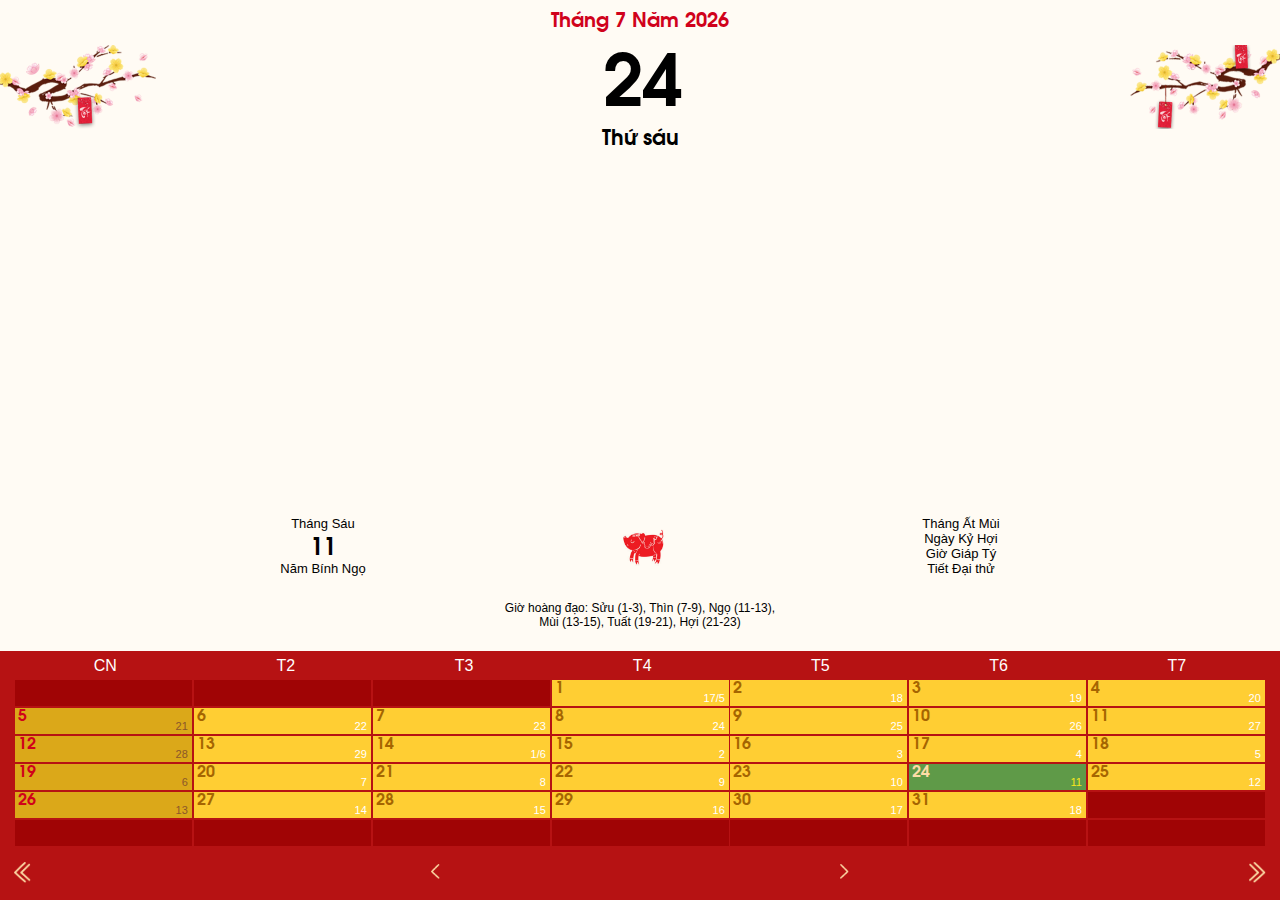
<file: index.html>
<html>
<head>
<title>Lịch Âm</title>
<meta charset="UTF-8">
<meta name="theme-color" content="#d0021b"/>
<meta name="viewport" content="width=device-width, initial-scale=1, maximum-scale=1, minimum-scale=1">
<style>

@font-face {
    font-family: "zalo-font";
    src: local('Avant Garde'), url('./avantg.ttf') format('truetype');
    font-weight: normal;
    font-style: normal;
}

@font-face {
    font-family: "zalo-font";
    src: local('Avant Garde'), url('./avantgd.ttf') format('truetype');
    font-weight: bold;
    font-style: normal;
}
  
.stt {
    contain:strict;
}
.flx {
    display: flex;
}
.flx-cell {
    flex: 1 1 auto;
}

.flx-center {
    justify-content: center; 
    align-items: center;
}
.flx-col {
    flex-direction: column;
}
.flx-sp {
    justify-content: space-between;
}
.month{
    padding: 14px;
    padding-top: 2px;
    padding-bottom: 1px;
    background-color: #b61213;
}

.head {
    color: white;
    font-size: 16px;
}

.date.dow { 
    height: 23px;
    margin-bottom: 2px;
}
.month-date {
    position: relative;
}
.lunar {
    bottom: 2px; right: 4px;
}
.solar {
    top: 1px; left: 3px;
    font-size: 16px;
    font-weight: bold;
}
.lunar {
    font-size: 11px;
    color: white;
}
.abs {
    position: absolute;
}
.month-date.empty {
    background-color: #a00405;
}
.month-date.normal {
    background-color: #ffce33;
}
.month-date.normal.cn {
    background-color:#dba819;
}
.normal > .solar {
    color: #a56501;
}
.normal.cn > .solar {
    color: #d0021b;
}

.normal.cn > .lunar {
    color: #8b572a;
}

.month-date.holiday {
    background-color: #fddca7;
}
.holiday > .solar{
    color : #d0021b;
}
.holiday > .lunar{
    color : #d0021b;
}
.month-date.today {
    background-color: #5f9a48;
}
.today > .solar {
    color: #fddca7;
}
.today > .lunar {
    color: #f8e71c;
}
.date {
    height: 26px;
    margin: 1px;
}

.btn {
    cursor: pointer;
}
.hoatet {
    background-repeat: no-repeat;
    background-image: url("./hoatet.png");
    background-size: contain;
    background-position: left;
    width: 156px;
    height: 84px;
    flex: 1 1 auto;
}
.hoatet2 {
    background-repeat: no-repeat;
    background-image: url("./hoatet_2.png");
    background-size: contain;
    background-position: right;
    width: 150px; height: 91px;
    flex: 1 1 auto;
}
.prev-year {
    background-repeat: no-repeat;
    background-image: url("./btn_first.png");
    background-size: contain;
    width: 17px; height: 22px;
}
.prev-month {
    background-repeat: no-repeat;
    background-image: url("./btn_back.png");
    background-size: contain;
    width: 9.3px; 
    height: 17.6px;
}
.next-year {
    background-repeat: no-repeat;
    background-image: url("./btn_last.png");
    background-size: contain;
    width: 17px; height: 22px;
}
.next-month {
    background-repeat: no-repeat;
    background-image: url("./btn_next.png");
    background-size: contain;
    width: 9.3px; 
    height: 17.6px;
}
.nav {
    margin-top: 15px;
    margin-bottom: 15px;
    justify-content: space-between;
    align-items: center;
}
.heading {
    height: 45px;
    color: #d0021b;
    font-size:20px;
    font-weight: bold;
    justify-content: center;
}
.heading-text {
    margin-top:12px;
}
.heading2{
    height: 84px;
    font-size: 72px;
    font-weight: bold;
    align-items: center;
}
.heading2-text {
    flex: 0 0 auto;
    width: 81px;
    text-align: center;
}
.heading3{
    font-size: 21px;
    font-weight: bold;
    justify-content: center;    
}
.middle-wrapper{
    width: 100%;
    align-items: stretch;
}
.middle {
    font-size: 13px;
    flex: 1 1 auto;
    display: flex;
    align-items: flex-end;
    padding-bottom: 16px;
    padding-right: 25px;
    padding-left:25px;
    justify-content: space-between;    
}
.middle-right, .middle-left {
    text-align: center;
    display: flex;
    flex-direction: column;
    justify-content: space-between;
}
/* .middle-line {
    padding-bottom: 2px;
} */
.middle-date {
    font-size: 24px;
    font-weight: bold;
    margin-top: 5px;
}
.middle-icon {
    width: 46px; height: 46px;
    background-size: contain;
    background-repeat: no-repeat;
    flex: 0 0 auto;
    
}
.goodhours {
    padding-bottom: 22px;
    padding-top: 9px;
    font-size: 12px;
    text-align: center;
}
.main {
    height: 100vh;   
    overflow: hidden; 
}

body {
    margin: 0px;
    font-family: zalo-font, Avant Garde,Avantgarde,Century Gothic,CenturyGothic,AppleGothic,sans-serif; 
    background-color: #fffbf4;
}

/* samsung S8 */

/* iphone X */
@media only screen 
and (min-device-width : 360px) 
and (min-device-height : 740px)
and (max-device-width : 375px) 
and (max-device-height : 812px) 
and (-webkit-device-pixel-ratio : 3), 
only screen 
and (min-device-width : 360px) 
and (min-device-height : 740px)
and (max-device-width : 375px) 
and (max-device-height : 812px) 
and (device-pixel-ratio : 4), 
only screen 
and (min-device-width : 360px) 
and (min-device-height : 740px)
and (max-device-width : 375px) 
and (max-device-height : 812px) 
and (device-pixel-ratio : 2), 
only screen 
and (device-width : 375px) 
and (device-height : 812px) 
and (-webkit-device-pixel-ratio : 3) { 
    .date {
        height: 38px;
    }
    .date.dow{
        height: 30px;
    }
    .lunar {
        font-size: 12px;
    }
    .middle {
        font-size: 16px;
        padding-bottom: 20px;
    }
    .goodhours {
        font-size: 15px;
        
    }
    
}
/* iphone 8 */
@media only screen and (device-width : 375px) and (device-height : 667px) and (-webkit-device-pixel-ratio : 2) { 
    .date {
        height: 30px;     
    }
    .middle {
        font-size: 15px;
        padding-bottom: 22px;
    }
    /* .middle-line {
        padding-bottom: 0.5px;    
    } */
    .lunar {
        font-size: 11px;
    }

    .goodhours {
        font-size: 14px;
    }
    
}

/* iphone 8 plus */
@media only screen and (device-width : 414px) and (device-height : 736px) and (-webkit-device-pixel-ratio : 3) { 
    .date {
        height: 30px;
    }
    .date.dow{
        height: 28px;
    }
    .middle {
        font-size: 16px;
        padding-bottom: 22px;
    }
    .goodhours {        
        font-size: 15px;
    }

    .lunar {
        font-size: 11px;
    }
    
}

/* ----------- Galaxy S4, S5 and Note 3 ----------- */


/* Portrait and Landscape */
@media screen and (device-width: 360px) and (device-height: 640px) and (-webkit-device-pixel-ratio: 3), 
    screen and (device-width: 360px) and (device-height: 640px) and (device-pixel-ratio: 3)  {
    .date {
        height: 30px;     
    }
    .middle {
        font-size:14px;
        padding-right: 20px; 
        padding-left: 20px;
    }
    .nav {
        margin-top: 15px;
        margin-bottom: 15px;
    }
    .goodhours {
        font-size: 13px;
    }
}

@media  screen and (device-width: 360px) and (device-height: 640px) and (-webkit-device-pixel-ratio: 4), 
 screen and (device-width: 360px) and (device-height: 640px) and (device-pixel-ratio: 4) {
    .date {
        height: 30px;
    }
    .date.dow{
        height: 22px;
    }
    .lunar {
        font-size: 11px;
    }
    .middle {
        font-size: 15px;
        padding-bottom: 15px;
    }
    /* .middle-line {
        padding-bottom: 0.5px;    
    } */
    .goodhours {
        font-size: 14px;        
    }
    
}


/* iPhone 4/4S */
@media 
only screen and (min-device-width: 320px) 
and (max-device-width: 480px) 
and (-webkit-device-pixel-ratio: 2) 
and (device-aspect-ratio: 2/3)
{

    .heading-text {
        margin-top: 2px;
    }
    .heading {
        height: 30px;
    }
    .heading2{
        height: 70px;
    }
    .heading3 {
        font-size: 18px;
    }
    .head {
        font-size: 14px;
    }
    .date {
        height: 25px;
    }
    .date.dow {
        height: 20px;
    }
    .lunar {
        font-size: 10px;
    }
    .nav {
        margin-bottom: 10px;
        margin-top: 10px;
    }
    .middle {
        font-size: 12px;
        padding-bottom: 10px;
    }
    /* .middle-line {
        padding-bottom: 3px;
    } */
    .goodhours {
        font-size: 11px;
    }
}

/* Nexus 6p */
@media screen
and (min-width: 412px)
and (max-width: 435px)
and (min-height: 732px)
and (max-height: 773px){
    .middle {
        font-size: 16px;
        padding-bottom: 22px;
    }
    .date {
        height: 36px;
    }
    .date.dow {
        height: 30px;
    }
    .goodhours {
        font-size: 15px;
    }
    
}

/* ipad */
@media only screen 
and (min-device-width : 768px) 
and (max-device-width : 1024px)  { 

    .date {
        height: 55px;
        margin: 3px;
    }
    .solar {
        font-size: 24px;
    }
    .lunar {
        font-size: 20px;
    }
    .nav {
        margin-bottom: 25px;
        margin-top: 25px;
    }
    .middle {
        font-size: 25px;
        padding-bottom: 25px;
    }
    .middle-date {
        font-size: 35px;
    }
    .middle-icon {
        width: 70px; height: 70px;
    }
    .goodhours {
        font-size: 24px;
        padding-top: 18px;
    }
    .heading3 {
        font-size: 30px;
    }
    .heading2 {
        font-size: 100px;
        height: 110px;
    }
    .heading2-text {
        width: 160px;
    }
    .heading {
        font-size: 33px; height: 71px;
    }
    .head {
        font-size: 23px;

    }
    .date.dow {
        height: 40px;
    }
}

@media only screen and (max-device-height: 568px) {
    .date {
        height: 23px;        
    }
    .nav {
        margin-top: 6px;
        margin-bottom: 6px;
    }
    .heading-text {
        margin-top: 5px;
    }
    .heading {
        height: 30px;
        font-size: 18px;
    }
    .heading2{
        height: 70px;
    }
    .heading3 {
        font-size: 18px;
    }
    .head {
        font-size: 14px;
    }
}
</style>
</head>
<body>
 <div class="main flx flx-col flx-sp"><div class="top"><div class="heading  stt flx"><div class="heading-text" id="solarMonth"></div></div><div class="heading2 stt flx flx-sp"><div class="hoatet"> </div><div class="heading2-text" id="solarDate"></div><div class="hoatet2"> </div></div><div class="heading3 flx"><div class="heading3-text" id="dayOfWeek"></div></div></div><div class="middle "><div class="middle-wrapper flx"><div class="middle-left flx-cell"><div class="middle-lmonth" id="lunarMonth"></div><div class="middle-date" id="lunarDate"></div><div class="middle-year" id="lunarYear"></div></div><div class="flx flx-center"><div class="middle-icon" id="yearIcon"> </div></div><div class="middle-right flx-cell"><div class="middle-month  middle-line" id="lunarMonth2"></div><div class="middle-day middle-line" id="lunarDay"></div><div class="middle-hour middle-line" id="lunarHour"></div><div class="middle-season middle-line" id="lunarSeason"></div></div></div></div><div class="goodhours"><div class="goodhours-text" id="goodHours"></div></div><div class="month " id="month"><div class="flx line head"><div class="flx flx-cell  date dow flx-center">CN</div><div class="flx flx-cell  date dow flx-center">T2</div><div class="flx flx-cell  date dow flx-center">T3</div><div class="flx flx-cell  date dow flx-center">T4</div><div class="flx flx-cell  date dow flx-center">T5</div><div class="flx flx-cell  date dow flx-center">T6</div><div class="flx flx-cell  date dow flx-center">T7</div></div><div class="month-body " id="monthBody"><div data-row=0 class="flx month-line "><div data-row=0 data-col=0 class="flx-cell date month-date stt " onclick="return selectCell(event,0,0)"><div class="abs solar"></div><div class="abs lunar"></div></div><div data-row=0 data-col=1 class="flx-cell date month-date stt " onclick="return selectCell(event,0,1)"><div class="abs solar"></div><div class="abs lunar"></div></div><div data-row=0 data-col=2 class="flx-cell date month-date stt " onclick="return selectCell(event,0,2)"><div class="abs solar"></div><div class="abs lunar"></div></div><div data-row=0 data-col=3 class="flx-cell date month-date stt " onclick="return selectCell(event,0,3)"><div class="abs solar"></div><div class="abs lunar"></div></div><div data-row=0 data-col=4 class="flx-cell date month-date stt " onclick="return selectCell(event,0,4)"><div class="abs solar"></div><div class="abs lunar"></div></div><div data-row=0 data-col=5 class="flx-cell date month-date stt " onclick="return selectCell(event,0,5)"><div class="abs solar"></div><div class="abs lunar"></div></div><div data-row=0 data-col=6 class="flx-cell date month-date stt " onclick="return selectCell(event,0,6)"><div class="abs solar"></div><div class="abs lunar"></div></div></div><div data-row=1 class="flx month-line "><div data-row=1 data-col=0 class="flx-cell date month-date stt " onclick="return selectCell(event,1,0)"><div class="abs solar"></div><div class="abs lunar"></div></div><div data-row=1 data-col=1 class="flx-cell date month-date stt " onclick="return selectCell(event,1,1)"><div class="abs solar"></div><div class="abs lunar"></div></div><div data-row=1 data-col=2 class="flx-cell date month-date stt " onclick="return selectCell(event,1,2)"><div class="abs solar"></div><div class="abs lunar"></div></div><div data-row=1 data-col=3 class="flx-cell date month-date stt " onclick="return selectCell(event,1,3)"><div class="abs solar"></div><div class="abs lunar"></div></div><div data-row=1 data-col=4 class="flx-cell date month-date stt " onclick="return selectCell(event,1,4)"><div class="abs solar"></div><div class="abs lunar"></div></div><div data-row=1 data-col=5 class="flx-cell date month-date stt " onclick="return selectCell(event,1,5)"><div class="abs solar"></div><div class="abs lunar"></div></div><div data-row=1 data-col=6 class="flx-cell date month-date stt " onclick="return selectCell(event,1,6)"><div class="abs solar"></div><div class="abs lunar"></div></div></div><div data-row=2 class="flx month-line "><div data-row=2 data-col=0 class="flx-cell date month-date stt " onclick="return selectCell(event,2,0)"><div class="abs solar"></div><div class="abs lunar"></div></div><div data-row=2 data-col=1 class="flx-cell date month-date stt " onclick="return selectCell(event,2,1)"><div class="abs solar"></div><div class="abs lunar"></div></div><div data-row=2 data-col=2 class="flx-cell date month-date stt " onclick="return selectCell(event,2,2)"><div class="abs solar"></div><div class="abs lunar"></div></div><div data-row=2 data-col=3 class="flx-cell date month-date stt " onclick="return selectCell(event,2,3)"><div class="abs solar"></div><div class="abs lunar"></div></div><div data-row=2 data-col=4 class="flx-cell date month-date stt " onclick="return selectCell(event,2,4)"><div class="abs solar"></div><div class="abs lunar"></div></div><div data-row=2 data-col=5 class="flx-cell date month-date stt " onclick="return selectCell(event,2,5)"><div class="abs solar"></div><div class="abs lunar"></div></div><div data-row=2 data-col=6 class="flx-cell date month-date stt " onclick="return selectCell(event,2,6)"><div class="abs solar"></div><div class="abs lunar"></div></div></div><div data-row=3 class="flx month-line "><div data-row=3 data-col=0 class="flx-cell date month-date stt " onclick="return selectCell(event,3,0)"><div class="abs solar"></div><div class="abs lunar"></div></div><div data-row=3 data-col=1 class="flx-cell date month-date stt " onclick="return selectCell(event,3,1)"><div class="abs solar"></div><div class="abs lunar"></div></div><div data-row=3 data-col=2 class="flx-cell date month-date stt " onclick="return selectCell(event,3,2)"><div class="abs solar"></div><div class="abs lunar"></div></div><div data-row=3 data-col=3 class="flx-cell date month-date stt " onclick="return selectCell(event,3,3)"><div class="abs solar"></div><div class="abs lunar"></div></div><div data-row=3 data-col=4 class="flx-cell date month-date stt " onclick="return selectCell(event,3,4)"><div class="abs solar"></div><div class="abs lunar"></div></div><div data-row=3 data-col=5 class="flx-cell date month-date stt " onclick="return selectCell(event,3,5)"><div class="abs solar"></div><div class="abs lunar"></div></div><div data-row=3 data-col=6 class="flx-cell date month-date stt " onclick="return selectCell(event,3,6)"><div class="abs solar"></div><div class="abs lunar"></div></div></div><div data-row=4 class="flx month-line "><div data-row=4 data-col=0 class="flx-cell date month-date stt " onclick="return selectCell(event,4,0)"><div class="abs solar"></div><div class="abs lunar"></div></div><div data-row=4 data-col=1 class="flx-cell date month-date stt " onclick="return selectCell(event,4,1)"><div class="abs solar"></div><div class="abs lunar"></div></div><div data-row=4 data-col=2 class="flx-cell date month-date stt " onclick="return selectCell(event,4,2)"><div class="abs solar"></div><div class="abs lunar"></div></div><div data-row=4 data-col=3 class="flx-cell date month-date stt " onclick="return selectCell(event,4,3)"><div class="abs solar"></div><div class="abs lunar"></div></div><div data-row=4 data-col=4 class="flx-cell date month-date stt " onclick="return selectCell(event,4,4)"><div class="abs solar"></div><div class="abs lunar"></div></div><div data-row=4 data-col=5 class="flx-cell date month-date stt " onclick="return selectCell(event,4,5)"><div class="abs solar"></div><div class="abs lunar"></div></div><div data-row=4 data-col=6 class="flx-cell date month-date stt " onclick="return selectCell(event,4,6)"><div class="abs solar"></div><div class="abs lunar"></div></div></div><div data-row=5 class="flx month-line "><div data-row=5 data-col=0 class="flx-cell date month-date stt " onclick="return selectCell(event,5,0)"><div class="abs solar"></div><div class="abs lunar"></div></div><div data-row=5 data-col=1 class="flx-cell date month-date stt " onclick="return selectCell(event,5,1)"><div class="abs solar"></div><div class="abs lunar"></div></div><div data-row=5 data-col=2 class="flx-cell date month-date stt " onclick="return selectCell(event,5,2)"><div class="abs solar"></div><div class="abs lunar"></div></div><div data-row=5 data-col=3 class="flx-cell date month-date stt " onclick="return selectCell(event,5,3)"><div class="abs solar"></div><div class="abs lunar"></div></div><div data-row=5 data-col=4 class="flx-cell date month-date stt " onclick="return selectCell(event,5,4)"><div class="abs solar"></div><div class="abs lunar"></div></div><div data-row=5 data-col=5 class="flx-cell date month-date stt " onclick="return selectCell(event,5,5)"><div class="abs solar"></div><div class="abs lunar"></div></div><div data-row=5 data-col=6 class="flx-cell date month-date stt " onclick="return selectCell(event,5,6)"><div class="abs solar"></div><div class="abs lunar"></div></div></div></div><div class="flx nav"><div class="btn prev-year" onclick="return prevMonth(event)">&nbsp;</div><div class="btn prev-month" onclick="return prevDay(event)">&nbsp;</div><div class="btn next-month" onclick="return nextDay(event)">&nbsp;</div><div class="btn next-year" onclick="return nextMonth(event)">&nbsp;</div></div></div></div>  
<script type="text/javascript" charset="utf-8">
/**
 * Copyright 2004 Ho Ngoc Duc [http://come.to/duc]. All Rights Reserved.<p>
 * Permission to use, copy, modify, and redistribute this software and its
 * documentation for personal, non-commercial use is hereby granted provided that
 * this copyright notice appears in all copies.
 */

var ABOUT = "\u00C2m l\u1ECBch Vi\u1EC7t Nam - Version 0.8"+"\n\u00A9 2004 H\u1ED3 Ng\u1ECDc \u0110\u1EE9c [http://come.to/duc]";
var TK19 = new Array(
	0x30baa3, 0x56ab50, 0x422ba0, 0x2cab61, 0x52a370, 0x3c51e8, 0x60d160, 0x4ae4b0, 0x376926, 0x58daa0,
	0x445b50, 0x3116d2, 0x562ae0, 0x3ea2e0, 0x28e2d2, 0x4ec950, 0x38d556, 0x5cb520, 0x46b690, 0x325da4,
	0x5855d0, 0x4225d0, 0x2ca5b3, 0x52a2b0, 0x3da8b7, 0x60a950, 0x4ab4a0, 0x35b2a5, 0x5aad50, 0x4455b0,
	0x302b74, 0x562570, 0x4052f9, 0x6452b0, 0x4e6950, 0x386d56, 0x5e5aa0, 0x46ab50, 0x3256d4, 0x584ae0,
	0x42a570, 0x2d4553, 0x50d2a0, 0x3be8a7, 0x60d550, 0x4a5aa0, 0x34ada5, 0x5a95d0, 0x464ae0, 0x2eaab4,
	0x54a4d0, 0x3ed2b8, 0x64b290, 0x4cb550, 0x385757, 0x5e2da0, 0x4895d0, 0x324d75, 0x5849b0, 0x42a4b0,
	0x2da4b3, 0x506a90, 0x3aad98, 0x606b50, 0x4c2b60, 0x359365, 0x5a9370, 0x464970, 0x306964, 0x52e4a0,
	0x3cea6a, 0x62da90, 0x4e5ad0, 0x392ad6, 0x5e2ae0, 0x4892e0, 0x32cad5, 0x56c950, 0x40d4a0, 0x2bd4a3,
	0x50b690, 0x3a57a7, 0x6055b0, 0x4c25d0, 0x3695b5, 0x5a92b0, 0x44a950, 0x2ed954, 0x54b4a0, 0x3cb550,
	0x286b52, 0x4e55b0, 0x3a2776, 0x5e2570, 0x4852b0, 0x32aaa5, 0x56e950, 0x406aa0, 0x2abaa3, 0x50ab50
); /* Years 2000-2099 */

var TK20 = new Array(
	0x3c4bd8, 0x624ae0, 0x4ca570, 0x3854d5, 0x5cd260, 0x44d950, 0x315554, 0x5656a0, 0x409ad0, 0x2a55d2,
	0x504ae0, 0x3aa5b6, 0x60a4d0, 0x48d250, 0x33d255, 0x58b540, 0x42d6a0, 0x2cada2, 0x5295b0, 0x3f4977,
	0x644970, 0x4ca4b0, 0x36b4b5, 0x5c6a50, 0x466d50, 0x312b54, 0x562b60, 0x409570, 0x2c52f2, 0x504970,
	0x3a6566, 0x5ed4a0, 0x48ea50, 0x336a95, 0x585ad0, 0x442b60, 0x2f86e3, 0x5292e0, 0x3dc8d7, 0x62c950,
	0x4cd4a0, 0x35d8a6, 0x5ab550, 0x4656a0, 0x31a5b4, 0x5625d0, 0x4092d0, 0x2ad2b2, 0x50a950, 0x38b557,
	0x5e6ca0, 0x48b550, 0x355355, 0x584da0, 0x42a5b0, 0x2f4573, 0x5452b0, 0x3ca9a8, 0x60e950, 0x4c6aa0,
	0x36aea6, 0x5aab50, 0x464b60, 0x30aae4, 0x56a570, 0x405260, 0x28f263, 0x4ed940, 0x38db47, 0x5cd6a0,
	0x4896d0, 0x344dd5, 0x5a4ad0, 0x42a4d0, 0x2cd4b4, 0x52b250, 0x3cd558, 0x60b540, 0x4ab5a0, 0x3755a6,
	0x5c95b0, 0x4649b0, 0x30a974, 0x56a4b0, 0x40aa50, 0x29aa52, 0x4e6d20, 0x39ad47, 0x5eab60, 0x489370,
	0x344af5, 0x5a4970, 0x4464b0, 0x2c74a3, 0x50ea50, 0x3d6a58, 0x6256a0, 0x4aaad0, 0x3696d5, 0x5c92e0
); /* Years 1900-1999 */

var TK21 = new Array(
	0x46c960, 0x2ed954, 0x54d4a0, 0x3eda50, 0x2a7552, 0x4e56a0, 0x38a7a7, 0x5ea5d0, 0x4a92b0, 0x32aab5,
	0x58a950, 0x42b4a0, 0x2cbaa4, 0x50ad50, 0x3c55d9, 0x624ba0, 0x4ca5b0, 0x375176, 0x5c5270, 0x466930,
	0x307934, 0x546aa0, 0x3ead50, 0x2a5b52, 0x504b60, 0x38a6e6, 0x5ea4e0, 0x48d260, 0x32ea65, 0x56d520,
	0x40daa0, 0x2d56a3, 0x5256d0, 0x3c4afb, 0x6249d0, 0x4ca4d0, 0x37d0b6, 0x5ab250, 0x44b520, 0x2edd25,
	0x54b5a0, 0x3e55d0, 0x2a55b2, 0x5049b0, 0x3aa577, 0x5ea4b0, 0x48aa50, 0x33b255, 0x586d20, 0x40ad60,
	0x2d4b63, 0x525370, 0x3e49e8, 0x60c970, 0x4c54b0, 0x3768a6, 0x5ada50, 0x445aa0, 0x2fa6a4, 0x54aad0,
	0x4052e0, 0x28d2e3, 0x4ec950, 0x38d557, 0x5ed4a0, 0x46d950, 0x325d55, 0x5856a0, 0x42a6d0, 0x2c55d4,
	0x5252b0, 0x3ca9b8, 0x62a930, 0x4ab490, 0x34b6a6, 0x5aad50, 0x4655a0, 0x2eab64, 0x54a570, 0x4052b0,
	0x2ab173, 0x4e6930, 0x386b37, 0x5e6aa0, 0x48ad50, 0x332ad5, 0x582b60, 0x42a570, 0x2e52e4, 0x50d160,
	0x3ae958, 0x60d520, 0x4ada90, 0x355aa6, 0x5a56d0, 0x462ae0, 0x30a9d4, 0x54a2d0, 0x3ed150, 0x28e952
); /* Years 2000-2099 */

var TK22 = new Array(
		0x4eb520, 0x38d727, 0x5eada0, 0x4a55b0, 0x362db5, 0x5a45b0, 0x44a2b0, 0x2eb2b4, 0x54a950, 0x3cb559,
		0x626b20, 0x4cad50, 0x385766, 0x5c5370, 0x484570, 0x326574, 0x5852b0, 0x406950, 0x2a7953, 0x505aa0,
		0x3baaa7, 0x5ea6d0, 0x4a4ae0, 0x35a2e5, 0x5aa550, 0x42d2a0, 0x2de2a4, 0x52d550, 0x3e5abb, 0x6256a0,
		0x4c96d0, 0x3949b6, 0x5e4ab0, 0x46a8d0, 0x30d4b5, 0x56b290, 0x40b550, 0x2a6d52, 0x504da0, 0x3b9567,
		0x609570, 0x4a49b0, 0x34a975, 0x5a64b0, 0x446a90, 0x2cba94, 0x526b50, 0x3e2b60, 0x28ab61, 0x4c9570,
		0x384ae6, 0x5cd160, 0x46e4a0, 0x2eed25, 0x54da90, 0x405b50, 0x2c36d3, 0x502ae0, 0x3a93d7, 0x6092d0,
		0x4ac950, 0x32d556, 0x58b4a0, 0x42b690, 0x2e5d94, 0x5255b0, 0x3e25fa, 0x6425b0, 0x4e92b0, 0x36aab6,
		0x5c6950, 0x4674a0, 0x31b2a5, 0x54ad50, 0x4055a0, 0x2aab73, 0x522570, 0x3a5377, 0x6052b0, 0x4a6950,
		0x346d56, 0x585aa0, 0x42ab50, 0x2e56d4, 0x544ae0, 0x3ca570, 0x2864d2, 0x4cd260, 0x36eaa6, 0x5ad550,
		0x465aa0, 0x30ada5, 0x5695d0, 0x404ad0, 0x2aa9b3, 0x50a4d0, 0x3ad2b7, 0x5eb250, 0x48b540, 0x33d556
); /* Years 2100-2199 */

var CAN = new Array("Gi\341p", "\u1EA4t", "B\355nh", "\u0110inh", "M\u1EADu", "K\u1EF7", "Canh", "T\342n", "Nh\342m", "Qu\375");
var CHI = new Array("T\375", "S\u1EEDu", "D\u1EA7n", "M\343o", "Th\354n", "T\u1EF5", "Ng\u1ECD", "M\371i", "Th\342n", "D\u1EADu", "Tu\u1EA5t", "H\u1EE3i");
var TUAN = new Array("Ch\u1EE7 nh\u1EADt", "Th\u1EE9 hai", "Th\u1EE9 ba", "Th\u1EE9 t\u01B0", "Th\u1EE9 n\u0103m", "Th\u1EE9 s\341u", "Th\u1EE9 b\u1EA3y");
var GIO_HD = new Array("110100101100", "001101001011", "110011010010", "101100110100", "001011001101", "010010110011");
var TIETKHI = new Array("Xu\u00E2n ph\u00E2n", "Thanh minh", "C\u1ED1c v\u0169", "L\u1EADp h\u1EA1", "Ti\u1EC3u m\u00E3n", "Mang ch\u1EE7ng",
	"H\u1EA1 ch\u00ED", "Ti\u1EC3u th\u1EED", "\u0110\u1EA1i th\u1EED", "L\u1EADp thu", "X\u1EED th\u1EED", "B\u1EA1ch l\u1ED9",
	"Thu ph\u00E2n", "H\u00E0n l\u1ED9", "S\u01B0\u01A1ng gi\u00E1ng", "L\u1EADp \u0111\u00F4ng", "Ti\u1EC3u tuy\u1EBFt", "\u0110\u1EA1i tuy\u1EBFt",
	"\u0110\u00F4ng ch\u00ED", "Ti\u1EC3u h\u00E0n", "\u0110\u1EA1i h\u00E0n", "L\u1EADp xu\u00E2n", "V\u0169 Th\u1EE7y", "Kinh tr\u1EADp"
);

/* Create lunar date object, stores (lunar) date, month, year, leap month indicator, and Julian date number */
function LunarDate(dd, mm, yy, leap, jd) {
	this.day = dd;
	this.month = mm;
	this.year = yy;
	this.leap = leap;
	this.jd = jd;
}

var PI = Math.PI;

/* Discard the fractional part of a number, e.g., INT(3.2) = 3 */
function INT(d) {
	return Math.floor(d);
}

function jdn(dd, mm, yy) {
	var a = INT((14 - mm) / 12);
	var y = yy+4800-a;
	var m = mm+12*a-3;
	var jd = dd + INT((153*m+2)/5) + 365*y + INT(y/4) - INT(y/100) + INT(y/400) - 32045;
	return jd;
	//return 367*yy - INT(7*(yy+INT((mm+9)/12))/4) - INT(3*(INT((yy+(mm-9)/7)/100)+1)/4) + INT(275*mm/9)+dd+1721029;
}

function jdn2date(jd) {
	var Z, A, alpha, B, C, D, E, dd, mm, yyyy, F;
	Z = jd;
	if (Z < 2299161) {
	  A = Z;
	} else {
	  alpha = INT((Z-1867216.25)/36524.25);
	  A = Z + 1 + alpha - INT(alpha/4);
	}
	B = A + 1524;
	C = INT( (B-122.1)/365.25);
	D = INT( 365.25*C );
	E = INT( (B-D)/30.6001 );
	dd = INT(B - D - INT(30.6001*E));
	if (E < 14) {
	  mm = E - 1;
	} else {
	  mm = E - 13;
	}
	if (mm < 3) {
	  yyyy = C - 4715;
	} else {
	  yyyy = C - 4716;
	}
	return new Array(dd, mm, yyyy);
}

function decodeLunarYear(yy, k) {
	var monthLengths, regularMonths, offsetOfTet, leapMonth, leapMonthLength, solarNY, currentJD, j, mm;
	var ly = new Array();
	monthLengths = new Array(29, 30);
	regularMonths = new Array(12);
	offsetOfTet = k >> 17;
	leapMonth = k & 0xf;
	leapMonthLength = monthLengths[k >> 16 & 0x1];
	solarNY = jdn(1, 1, yy);
	currentJD = solarNY+offsetOfTet;
	j = k >> 4;
	for(i = 0; i < 12; i++) {
		regularMonths[12 - i - 1] = monthLengths[j & 0x1];
		j >>= 1;
	}
	if (leapMonth == 0) {
		for(mm = 1; mm <= 12; mm++) {
			ly.push(new LunarDate(1, mm, yy, 0, currentJD));
			currentJD += regularMonths[mm-1];
		}
	} else {
		for(mm = 1; mm <= leapMonth; mm++) {
			ly.push(new LunarDate(1, mm, yy, 0, currentJD));
			currentJD += regularMonths[mm-1];
		}
		ly.push(new LunarDate(1, leapMonth, yy, 1, currentJD));
		currentJD += leapMonthLength;
		for(mm = leapMonth+1; mm <= 12; mm++) {
			ly.push(new LunarDate(1, mm, yy, 0, currentJD));
			currentJD += regularMonths[mm-1];
		}
	}
	return ly;
}

function getYearInfo(yyyy) {
	var yearCode;
	if (yyyy < 1900) {
		yearCode = TK19[yyyy - 1800];
	} else if (yyyy < 2000) {
		yearCode = TK20[yyyy - 1900];
	} else if (yyyy < 2100) {
		yearCode = TK21[yyyy - 2000];
	} else {
		yearCode = TK22[yyyy - 2100];
	}
	return decodeLunarYear(yyyy, yearCode);
}

var FIRST_DAY = jdn(25, 1, 1800); // Tet am lich 1800
var LAST_DAY = jdn(31, 12, 2199);

function findLunarDate(jd, ly) {
	if (jd > LAST_DAY || jd < FIRST_DAY || ly[0].jd > jd) {
		return new LunarDate(0, 0, 0, 0, jd);
	}
	var i = ly.length-1;
	while (jd < ly[i].jd) {
		i--;
	}
	var off = jd - ly[i].jd;
	ret = new LunarDate(ly[i].day+off, ly[i].month, ly[i].year, ly[i].leap, jd);
	return ret;
}

function getLunarDate(dd, mm, yyyy) {
	var ly, jd;
	if (yyyy < 1800 || 2199 < yyyy) {
		//return new LunarDate(0, 0, 0, 0, 0);
	}
	ly = getYearInfo(yyyy);
	jd = jdn(dd, mm, yyyy);
	if (jd < ly[0].jd) {
		ly = getYearInfo(yyyy - 1);
	}
	return findLunarDate(jd, ly);
}

/* Compute the longitude of the sun at any time.
 * Parameter: floating number jdn, the number of days since 1/1/4713 BC noon
 * Algorithm from: "Astronomical Algorithms" by Jean Meeus, 1998
 */
function SunLongitude(jdn) {
	var T, T2, dr, M, L0, DL, lambda, theta, omega;
	T = (jdn - 2451545.0 ) / 36525; // Time in Julian centuries from 2000-01-01 12:00:00 GMT
	T2 = T*T;
	dr = PI/180; // degree to radian
	M = 357.52910 + 35999.05030*T - 0.0001559*T2 - 0.00000048*T*T2; // mean anomaly, degree
	L0 = 280.46645 + 36000.76983*T + 0.0003032*T2; // mean longitude, degree
	DL = (1.914600 - 0.004817*T - 0.000014*T2)*Math.sin(dr*M);
	DL = DL + (0.019993 - 0.000101*T)*Math.sin(dr*2*M) + 0.000290*Math.sin(dr*3*M);
    theta = L0 + DL; // true longitude, degree
    // obtain apparent longitude by correcting for nutation and aberration
    omega = 125.04 - 1934.136 * T;
    lambda = theta - 0.00569 - 0.00478 * Math.sin(omega * dr);
    // Convert to radians
    lambda = lambda*dr;
	lambda = lambda - PI*2*(INT(lambda/(PI*2))); // Normalize to (0, 2*PI)
    return lambda;
}

/* Compute the sun segment at start (00:00) of the day with the given integral Julian day number.
 * The time zone if the time difference between local time and UTC: 7.0 for UTC+7:00.
 * The function returns a number between 0 and 23.
 * From the day after March equinox and the 1st major term after March equinox, 0 is returned.
 * After that, return 1, 2, 3 ...
 */
function getSunLongitude(dayNumber, timeZone) {
	return INT(SunLongitude(dayNumber - 0.5 - timeZone/24.0) / PI * 12);
}


var today = new Date();
//var currentLunarYear = getYearInfo(today.getFullYear());
var currentLunarDate = getLunarDate(today.getDate(), today.getMonth()+1, today.getFullYear());
var currentMonth = today.getMonth()+1;
var currentYear = today.getFullYear();
var dom = null;
var data = null;

function parseQuery(q) {
	var ret = new Array();
	if (q.length < 2) return ret;
	var s = q.substring(1, q.length);
	var arr = s.split("&");
	var i, j;
	for (i = 0; i < arr.length; i++) {
		var a = arr[i].split("=");
		for (j = 0; j < a.length; j++) {
			ret.push(a[j]);
		}
	}
	return ret;
}

function getSelectedMonth() {
	var query = window.location.search;
	var arr = parseQuery(query);
	var idx;
	for (idx = 0; idx < arr.length; idx++) {
		if (arr[idx] == "mm") {
			currentMonth = parseInt(arr[idx+1]);
		} else if (arr[idx] == "yy") {
			currentYear = parseInt(arr[idx+1]);
		}
	}
}

function getMonth(mm, yy) {
	var ly1, ly2, tet1, jd1, jd2, mm1, yy1, result, i;
	if (mm < 12) {
		mm1 = mm + 1;
		yy1 = yy;
	} else {
		mm1 = 1;
		yy1 = yy + 1;
	}
	jd1 = jdn(1, mm, yy);
	jd2 = jdn(1, mm1, yy1);
	ly1 = getYearInfo(yy);
	//alert('1/'+mm+'/'+yy+' = '+jd1+'; 1/'+mm1+'/'+yy1+' = '+jd2);
	tet1 = ly1[0].jd;
	result = new Array();
	if (tet1 <= jd1) { /* tet(yy) = tet1 < jd1 < jd2 <= 1.1.(yy+1) < tet(yy+1) */
		for (i = jd1; i < jd2; i++) {
			result.push(findLunarDate(i, ly1));
		}
	} else if (jd1 < tet1 && jd2 < tet1) { /* tet(yy-1) < jd1 < jd2 < tet1 = tet(yy) */
		ly1 = getYearInfo(yy - 1);
		for (i = jd1; i < jd2; i++) {
			result.push(findLunarDate(i, ly1));
		}
	} else if (jd1 < tet1 && tet1 <= jd2) { /* tet(yy-1) < jd1 < tet1 <= jd2 < tet(yy+1) */
		ly2 = getYearInfo(yy - 1);
		for (i = jd1; i < tet1; i++) {
			result.push(findLunarDate(i, ly2));
		}
		for (i = tet1; i < jd2; i++) {
			result.push(findLunarDate(i, ly1));
		}
	}
	return result;
}

function getDayName(lunarDate) {
	if (lunarDate.day == 0) {
		return "";
	}
	var cc = getCanChi(lunarDate);
	var s = "Ng\u00E0y " + cc[0] +", th\341ng "+cc[1] + ", n\u0103m " + cc[2];
	return s;
}

function getYearCanChi(year) {
	return CAN[(year+6) % 10] + " " + CHI[(year+8) % 12];
}

/*
 * Can cua gio Chinh Ty (00:00) cua ngay voi JDN nay
 */
function getCanHour0(jdn) {
	return CAN[(jdn-1)*2 % 10];
}

function getCanChi(lunar) {
	var dayName, monthName, yearName;
	dayName = CAN[(lunar.jd + 9) % 10] + " " + CHI[(lunar.jd+1)%12];
	monthName = CAN[(lunar.year*12+lunar.month+3) % 10] + " " + CHI[(lunar.month+1)%12];
	if (lunar.leap == 1) {
		monthName += " (nhu\u1EADn)";
	}
	yearName = getYearCanChi(lunar.year);
	// console.log('==== ' + yearName + " === " + lunar.year + " " + ((lunar.year+8) % 12));
	return new Array(dayName, monthName, yearName);
}
function getDayString(lunar, solarDay, solarMonth, solarYear) {
	var s;
	var dayOfWeek = TUAN[(lunar.jd + 1) % 7];
	s = dayOfWeek + " " + solarDay + "/" + solarMonth + "/" + solarYear;
	s += " -+- ";
	s = s + "Ng\u00E0y " + lunar.day+" th\341ng "+lunar.month;
	if (lunar.leap == 1) {
		s = s + " nhu\u1EADn";
	}
	return s;
}

function getTodayString() {
	var s = getDayString(currentLunarDate, today.getDate(), today.getMonth()+1, today.getFullYear());
	s += " n\u0103m " + getYearCanChi(currentLunarDate.year);
	return s;
}

function getCurrentTime() {
	today = new Date();
	var Std = today.getHours();
	var Min = today.getMinutes();
	var Sec = today.getSeconds();
	var s1  = ((Std < 10) ? "0" + Std : Std);
	var s2  = ((Min < 10) ? "0" + Min : Min);
	//var s3  = ((Sec < 10) ? "0" + Sec : Sec);
	//return s1 + ":" + s2 + ":" + s3;
	return s1 + ":" + s2;
}

function getGioHoangDao(jd) {
	var chiOfDay = (jd+1) % 12;
	var gioHD = GIO_HD[chiOfDay % 6]; // same values for Ty' (1) and Ngo. (6), for Suu and Mui etc.
	var ret = "";
	var count = 0;
	for (var i = 0; i < 12; i++) {
		if (gioHD.charAt(i) == '1') {
			ret += CHI[i];
			ret += ' ('+(i*2+23)%24+'-'+(i*2+1)%24+')';
			if (count++ < 5) ret += ', ';
			if (count == 3) ret += '\n';
		}
	}
	return ret;
}

var DAYNAMES = new Array("CN", "T2", "T3", "T4", "T5", "T6", "T7");
var MONTHNAMES = new Array("Giêng", "Hai", "Ba", "Tư", "Năm", "Sáu", "Bảy", "Tám", "Chín", "Mười", "Mười Một", "Chạp");
// var PRINT_OPTS = new OutputOptions();
// var FONT_SIZES = new Array("9pt", "13pt", "17pt");
// var TAB_WIDTHS = new Array("180px", "420px", "600px");
var baseDateCls = 'flx-cell date month-date stt ';

// function OutputOptions() {
// 	this.fontSize = "13pt";
// 	this.tableWidth = "420px";
// }

// function setOutputSize(size) {
// 	var idx = 1;
// 	if (size == "small") {
// 		idx = 0;
// 	} else if (size == "big") {
// 		idx = 2;
// 	} else {
// 		idx = 1;
// 	}
// 	PRINT_OPTS.fontSize = FONT_SIZES[idx];
// 	PRINT_OPTS.tableWidth = TAB_WIDTHS[idx];
// }

/*************************** TEMPLATE PRINTING ************ */
/*__END__BUILD__*/
/***************************END TEMPLATE PRINTING ************ */

function prepare() {
	var bd = document.getElementById('monthBody');
	var ds = bd.querySelectorAll('.month-date');
	var m = [];
	for (var i = 0; i < 6; i++) {
		var r = [];
		for (var j = 0; j < 7 ;j ++) {
			r.push(ds[i*7 + j]);
		}
		m.push(r);
	}
	dom = m;
}
function printSelectedMonth() {
	getSelectedMonth();
	return printMonth(currentMonth, currentYear);
}

function paintEmpty(r, c) {
	var node = dom[r][c];
	// while (node.hasChildNodes()) {
	// 	node.removeChild(node.lastChild);
	// }
	var n = node.querySelector('.solar');
	while (n.hasChildNodes()) {
		n.removeChild(n.lastChild);
	}
	n = node.querySelector('.lunar');
	while (n.hasChildNodes()) {
		n.removeChild(n.lastChild);
	}
	node.className = baseDateCls + ' empty';
}

function paintCell(lunarDate, solarDate, solarMonth, solarYear, r, c) {
	var cellClass, solarClass, lunarClass, solarColor;
	cellClass = "normal";
	solarClass = "t2t6";
	lunarClass = "am";
	solarColor = "black";
	var dow = (lunarDate.jd + 1) % 7;
	if (dow == 0) {
		solarClass = "cn";
		solarColor = "red";
	} else if (dow == 6) {
		solarClass = "t7";
		solarColor = "green";
	}
	
	if ((lunarDate.day >= 1 && lunarDate.day <= 6) && lunarDate.month == 1) {
		cellClass = "holiday";
	}
	if (solarDate == today.getDate() && solarMonth == today.getMonth()+1 && solarYear == today.getFullYear()) {
		cellClass = "today";
		
	}
	if (lunarDate.leap == 1) {
		lunarClass = "am2";
	}
	var lunar = lunarDate.day;
	if (solarDate == 1 || lunar == 1) {
		lunar = lunarDate.day + "/" + lunarDate.month;
	}

	var node = dom[r][c];
	var solar = node.querySelector('.solar');
	solar.innerText = solarDate;
	var lunarDom = node.querySelector('.lunar');
	lunarDom.innerText = lunar;
	node.className = baseDateCls + ' ' + cellClass + ' ' + solarClass;

	if (cellClass === 'today') {
		paintToday(lunarDate.day, lunarDate.month, lunarDate.year, lunarDate.leap, lunarDate.jd, solarDate, solarMonth, solarYear);
	}
}

function paintToday(dd, mm, yy, leap, jd, sday, smonth, syear) {
	var lunar = new LunarDate(dd, mm, yy, leap, jd);
	// var s = getDayString(lunar, sday, smonth, syear);

	var s;
	var dayOfWeek = TUAN[(lunar.jd + 1) % 7];
	document.getElementById('dayOfWeek').innerText = dayOfWeek;
	document.getElementById('solarDate').innerText = sday;
	document.getElementById('solarMonth').innerText = "Th\341ng " + smonth +" N\u0103m " + syear;

	// s = dayOfWeek + " " + solarDay + "/" + solarMonth + "/" + solarYear;
	// s += " -+- ";
	document.getElementById('lunarDate').innerText = lunar.day;	
	document.getElementById('lunarMonth').innerText = "Th\341ng "+ MONTHNAMES[lunar.month -1]+ (lunar.leap === 1? " nhu\u1EADn": "");
	// s += "\nGi\u1EDD \u0111\u1EA7u ng\u00E0y: "+getCanHour0(jd)+" "+CHI[0];
	// s += "\nTi\u1EBFt: "+TIETKHI[getSunLongitude(jd+1, 7.0)];
	document.getElementById('lunarSeason').innerText = "Ti\u1EBFt "+TIETKHI[getSunLongitude(jd+1, 7.0)];
	document.getElementById('lunarHour').innerText =  "Gi\u1EDD "+getCanHour0(jd)+" "+CHI[0];
	if (lunar.day == 0) {
		return "";
	}
	var cc = getCanChi(lunar);
	document.getElementById('lunarDay').innerText = "Ng\u00E0y " + cc[0];
	document.getElementById('lunarMonth2').innerText = "Th\341ng "+cc[1];
	document.getElementById('lunarYear').innerText = "N\u0103m " + cc[2];
	document.getElementById('goodHours').innerText = "Gi\u1EDD ho\u00E0ng \u0111\u1EA1o: "+getGioHoangDao(jd);
	// var s = "Ng\u00E0y " + cc[0] +", th\341ng "+cc[1] + ", n\u0103m " + cc[2];
	// return s;
	// console.log(s);
	// s += "\nGi\u1EDD ho\u00E0ng \u0111\u1EA1o: "+getGioHoangDao(jd);
	// alert(s);
	document.getElementById('yearIcon').style.backgroundImage = 'url("./images/tuoi_' + ((lunar.jd+1) % 12 + 1)  + '.png")';
}


function fillTable(mm, yy) {
	var i, j, k, solar, lunar, cellClass, solarClass, lunarClass;
	var currentMonth = getMonth(mm, yy);
	if (currentMonth.length == 0) return;
	var ld1 = currentMonth[0];
	var emptyCells = (ld1.jd + 1) % 7;
	// var MonthHead = mm + "/" + yy;
	// var LunarHead = getYearCanChi(ld1.year);
	data = [];
	for (i = 0; i < 6; i++) {
		var r = [];
		for (j = 0; j < 7; j++) {
			
			k = 7 * i + j;
			if (k < emptyCells || k >= emptyCells + currentMonth.length) {
				// res += printEmptyCell();				
				paintEmpty(i, j);
				r.push(0);
			} else {
				solar = k - emptyCells + 1;
				ld1 = currentMonth[k - emptyCells];
				// res += printCell(ld1, solar, mm, yy);
				paintCell(ld1, solar, mm, yy, i, j);
				var info = new Array(3);
				info[0] = solar;
				info[1] = mm;
				info[2] = yy;

				r.push(info);
			}
			
		}
		data.push(r);
	}

	// return res;
}

function printMonth(mm, yy) {

	fillTable(mm, yy);
}

function printYear(yy) {
	var yearName = "N&#x103;m " + getYearCanChi(yy) + " " + yy;
	var res = "";
	res += '<table align=center>\n';
	res += ('<tr><td colspan="3" class="tennam" onClick="showYearSelect();">'+yearName+'</td></tr>\n');
	for (var i = 1; i<= 12; i++) {
		if (i % 3 == 1) res += '<tr>\n';
		res += '<td>\n';
		res += printTable(i, yy);
		res += '</td>\n';
		if (i % 3 == 0) res += '</tr>\n';
	}
	res += '<table>\n';
	res += printFoot();
	return res;
}

// function printSelectedYear() {
// 	getSelectedMonth();
// 	return printYear(currentYear);
// }


function showCalendarFor(mm, yy, dd) {
	if (mm <= 0) {
		mm = 12;
		yy -= 1;
	}
	else if (mm > 12) {
		mm = mm % 12;
		yy += 1;
	}
	// if (mm !== currentMonth || yy !== currentYear) {}
	// dd = 1;

	today = new Date(yy, mm - 1, dd);
	currentLunarYear = getYearInfo(today.getFullYear());
	currentLunarDate = getLunarDate(today.getDate(), today.getMonth()+1, today.getFullYear());
	currentMonth = today.getMonth()+1;
	currentYear = today.getFullYear();
	fillTable(mm, yy);
}

function nextYear() {
	showCalendarFor(currentMonth, currentYear + 1, 1);
}

function nextMonth() {
	showCalendarFor(currentMonth + 1, currentYear, 1);
}
function prevYear() {
	showCalendarFor(currentMonth, currentYear - 1, 1);
}
function prevMonth() {
	showCalendarFor(currentMonth - 1, currentYear, 1);
}

function nextDay() {
	var tomorrow = new Date(today.getFullYear(), today.getMonth(), today.getDate() + 1);
	// tomorrow.setDate(today.getDate()+1);
	showCalendarFor(tomorrow.getMonth() + 1, tomorrow.getFullYear(), tomorrow.getDate());
}

function prevDay() {
	var yesterday = new Date(today.getFullYear(), today.getMonth(), today.getDate() - 1);
	// tomorrow.setDate(today.getDate()+1);
	showCalendarFor(yesterday.getMonth() + 1, yesterday.getFullYear(), yesterday.getDate());
}



function selectCell(e, r, c) {
	
	if (isNaN(r) || isNaN(c)) return;
	// get date and month
	// console.log('r = ' +r  + ' c =  ' + c);
	var info = data[r][c];
	// console.log(info);
	if (!info) return;
	var mm = info[1], yy = info[2], dd = info[0];
	today = new Date(yy, mm - 1, dd);
	fillTable(mm, yy);
	e.preventDefault();
	e.stopPropagation();
	return false;
	
}

function alertDayInfo(dd, mm, yy, leap, jd, sday, smonth, syear) {
	var lunar = new LunarDate(dd, mm, yy, leap, jd);
	var s = getDayString(lunar, sday, smonth, syear);
	s += " \u00E2m l\u1ECBch\n";
	s += getDayName(lunar);
	s += "\nGi\u1EDD \u0111\u1EA7u ng\u00E0y: "+getCanHour0(jd)+" "+CHI[0];
	s += "\nTi\u1EBFt: "+TIETKHI[getSunLongitude(jd+1, 7.0)];
	s += "\nGi\u1EDD ho\u00E0ng \u0111\u1EA1o: "+getGioHoangDao(jd);
	alert(s);
}



</script>
 <script type=text/javascript>
    prepare();
    printSelectedMonth();
</script>
</body>
</html>
</file>
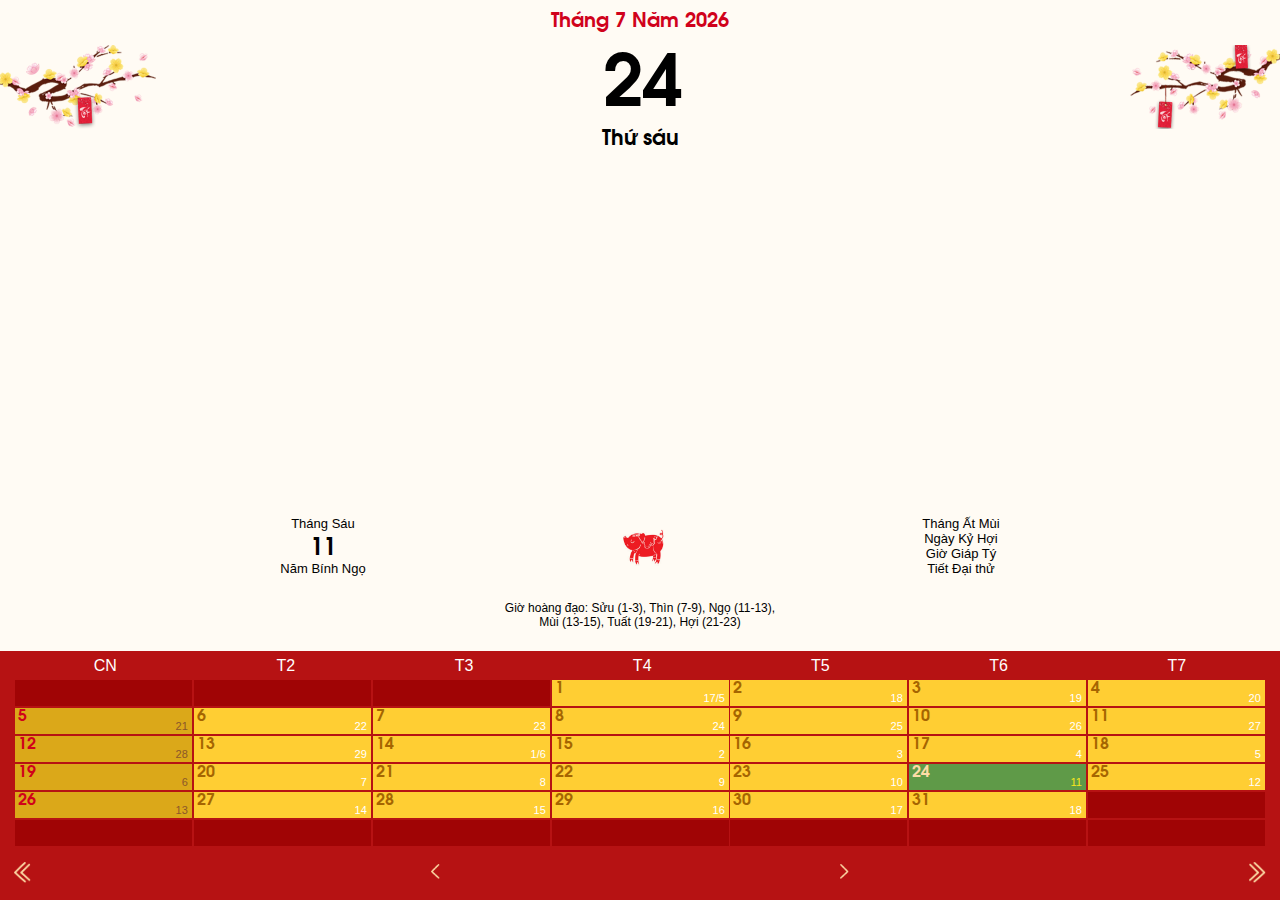
<file: index-dev.html>
<html>
<head>
        <meta name="viewport" content="width=device-width, initial-scale=1, maximum-scale=1, minimum-scale=1">
        <link rel="stylesheet" href="style.css">
</head>
<body>
   
    	<!--
    	This script downloaded from www.JavaScriptBank.com
    	Come to view and download over 2000+ free javascript at www.JavaScriptBank.com
	-->




 <SCRIPT language=JavaScript src="js/amlich-hnd.js" type=text/javascript charset="utf-8"></SCRIPT>
 <SCRIPT type=text/javascript>
    function viewSelectedMonth() {
        // setOutputSize("small");
        var s = printFrame();
        console.log(s);
        document.open();
        document.writeln(s);
        document.close();
        prepare();
        printSelectedMonth();
    }
    viewSelectedMonth();
</SCRIPT>
<!--
This script downloaded from www.JavaScriptBank.com
Come to view and download over 2000+ free javascript at www.JavaScriptBank.com
-->

</body>
</html>
</file>
<file: style.css>
@font-face {
    font-family: "zalo-font";
    src: local('Avant Garde'), url('./avantg.ttf') format('truetype');
    font-weight: normal;
    font-style: normal;
}

@font-face {
    font-family: "zalo-font";
    src: local('Avant Garde'), url('./avantgd.ttf') format('truetype');
    font-weight: bold;
    font-style: normal;
}
  
.stt {
    contain:strict;
}
.flx {
    display: flex;
}
.flx-cell {
    flex: 1 1 auto;
}

.flx-center {
    justify-content: center; 
    align-items: center;
}
.flx-col {
    flex-direction: column;
}
.flx-sp {
    justify-content: space-between;
}
.month{
    padding: 14px;
    padding-top: 2px;
    padding-bottom: 1px;
    background-color: #b61213;
}

.head {
    color: white;
    font-size: 16px;
}

.date.dow { 
    height: 23px;
    margin-bottom: 2px;
}
.month-date {
    position: relative;
}
.lunar {
    bottom: 2px; right: 4px;
}
.solar {
    top: 1px; left: 3px;
    font-size: 16px;
    font-weight: bold;
}
.lunar {
    font-size: 11px;
    color: white;
}
.abs {
    position: absolute;
}
.month-date.empty {
    background-color: #a00405;
}
.month-date.normal {
    background-color: #ffce33;
}
.month-date.normal.cn {
    background-color:#dba819;
}
.normal > .solar {
    color: #a56501;
}
.normal.cn > .solar {
    color: #d0021b;
}

.normal.cn > .lunar {
    color: #8b572a;
}

.month-date.holiday {
    background-color: #fddca7;
}
.holiday > .solar{
    color : #d0021b;
}
.holiday > .lunar{
    color : #d0021b;
}
.month-date.today {
    background-color: #5f9a48;
}
.today > .solar {
    color: #fddca7;
}
.today > .lunar {
    color: #f8e71c;
}
.date {
    height: 26px;
    margin: 1px;
}

.btn {
    cursor: pointer;
}
.hoatet {
    background-repeat: no-repeat;
    background-image: url("./hoatet.png");
    background-size: contain;
    background-position: left;
    width: 156px;
    height: 84px;
    flex: 1 1 auto;
}
.hoatet2 {
    background-repeat: no-repeat;
    background-image: url("./hoatet_2.png");
    background-size: contain;
    background-position: right;
    width: 150px; height: 91px;
    flex: 1 1 auto;
}
.prev-year {
    background-repeat: no-repeat;
    background-image: url("./btn_first.png");
    background-size: contain;
    width: 17px; height: 22px;
}
.prev-month {
    background-repeat: no-repeat;
    background-image: url("./btn_back.png");
    background-size: contain;
    width: 9.3px; 
    height: 17.6px;
}
.next-year {
    background-repeat: no-repeat;
    background-image: url("./btn_last.png");
    background-size: contain;
    width: 17px; height: 22px;
}
.next-month {
    background-repeat: no-repeat;
    background-image: url("./btn_next.png");
    background-size: contain;
    width: 9.3px; 
    height: 17.6px;
}
.nav {
    margin-top: 15px;
    margin-bottom: 15px;
    justify-content: space-between;
    align-items: center;
}
.heading {
    height: 45px;
    color: #d0021b;
    font-size:20px;
    font-weight: bold;
    justify-content: center;
}
.heading-text {
    margin-top:12px;
}
.heading2{
    height: 84px;
    font-size: 72px;
    font-weight: bold;
    align-items: center;
}
.heading2-text {
    flex: 0 0 auto;
    width: 81px;
    text-align: center;
}
.heading3{
    font-size: 21px;
    font-weight: bold;
    justify-content: center;    
}
.middle-wrapper{
    width: 100%;
    align-items: stretch;
}
.middle {
    font-size: 13px;
    flex: 1 1 auto;
    display: flex;
    align-items: flex-end;
    padding-bottom: 16px;
    padding-right: 25px;
    padding-left:25px;
    justify-content: space-between;    
}
.middle-right, .middle-left {
    text-align: center;
    display: flex;
    flex-direction: column;
    justify-content: space-between;
}
/* .middle-line {
    padding-bottom: 2px;
} */
.middle-date {
    font-size: 24px;
    font-weight: bold;
    margin-top: 5px;
}
.middle-icon {
    width: 46px; height: 46px;
    background-size: contain;
    background-repeat: no-repeat;
    flex: 0 0 auto;
    
}
.goodhours {
    padding-bottom: 22px;
    padding-top: 9px;
    font-size: 12px;
    text-align: center;
}
.main {
    height: 100vh;   
    overflow: hidden; 
}

body {
    margin: 0px;
    font-family: zalo-font, Avant Garde,Avantgarde,Century Gothic,CenturyGothic,AppleGothic,sans-serif; 
    background-color: #fffbf4;
}

/* samsung S8 */

/* iphone X */
@media only screen 
and (min-device-width : 360px) 
and (min-device-height : 740px)
and (max-device-width : 375px) 
and (max-device-height : 812px) 
and (-webkit-device-pixel-ratio : 3), 
only screen 
and (min-device-width : 360px) 
and (min-device-height : 740px)
and (max-device-width : 375px) 
and (max-device-height : 812px) 
and (device-pixel-ratio : 4), 
only screen 
and (min-device-width : 360px) 
and (min-device-height : 740px)
and (max-device-width : 375px) 
and (max-device-height : 812px) 
and (device-pixel-ratio : 2), 
only screen 
and (device-width : 375px) 
and (device-height : 812px) 
and (-webkit-device-pixel-ratio : 3) { 
    .date {
        height: 38px;
    }
    .date.dow{
        height: 30px;
    }
    .lunar {
        font-size: 12px;
    }
    .middle {
        font-size: 16px;
        padding-bottom: 20px;
    }
    .goodhours {
        font-size: 15px;
        
    }
    
}
/* iphone 8 */
@media only screen and (device-width : 375px) and (device-height : 667px) and (-webkit-device-pixel-ratio : 2) { 
    .date {
        height: 30px;     
    }
    .middle {
        font-size: 15px;
        padding-bottom: 22px;
    }
    /* .middle-line {
        padding-bottom: 0.5px;    
    } */
    .lunar {
        font-size: 11px;
    }

    .goodhours {
        font-size: 14px;
    }
    
}

/* iphone 8 plus */
@media only screen and (device-width : 414px) and (device-height : 736px) and (-webkit-device-pixel-ratio : 3) { 
    .date {
        height: 30px;
    }
    .date.dow{
        height: 28px;
    }
    .middle {
        font-size: 16px;
        padding-bottom: 22px;
    }
    .goodhours {        
        font-size: 15px;
    }

    .lunar {
        font-size: 11px;
    }
    
}

/* ----------- Galaxy S4, S5 and Note 3 ----------- */


/* Portrait and Landscape */
@media screen and (device-width: 360px) and (device-height: 640px) and (-webkit-device-pixel-ratio: 3), 
    screen and (device-width: 360px) and (device-height: 640px) and (device-pixel-ratio: 3)  {
    .date {
        height: 30px;     
    }
    .middle {
        font-size:14px;
        padding-right: 20px; 
        padding-left: 20px;
    }
    .nav {
        margin-top: 15px;
        margin-bottom: 15px;
    }
    .goodhours {
        font-size: 13px;
    }
}

@media  screen and (device-width: 360px) and (device-height: 640px) and (-webkit-device-pixel-ratio: 4), 
 screen and (device-width: 360px) and (device-height: 640px) and (device-pixel-ratio: 4) {
    .date {
        height: 30px;
    }
    .date.dow{
        height: 22px;
    }
    .lunar {
        font-size: 11px;
    }
    .middle {
        font-size: 15px;
        padding-bottom: 15px;
    }
    /* .middle-line {
        padding-bottom: 0.5px;    
    } */
    .goodhours {
        font-size: 14px;        
    }
    
}


/* iPhone 4/4S */
@media 
only screen and (min-device-width: 320px) 
and (max-device-width: 480px) 
and (-webkit-device-pixel-ratio: 2) 
and (device-aspect-ratio: 2/3)
{

    .heading-text {
        margin-top: 2px;
    }
    .heading {
        height: 30px;
    }
    .heading2{
        height: 70px;
    }
    .heading3 {
        font-size: 18px;
    }
    .head {
        font-size: 14px;
    }
    .date {
        height: 25px;
    }
    .date.dow {
        height: 20px;
    }
    .lunar {
        font-size: 10px;
    }
    .nav {
        margin-bottom: 10px;
        margin-top: 10px;
    }
    .middle {
        font-size: 12px;
        padding-bottom: 10px;
    }
    /* .middle-line {
        padding-bottom: 3px;
    } */
    .goodhours {
        font-size: 11px;
    }
}

/* Nexus 6p */
@media screen
and (min-width: 412px)
and (max-width: 435px)
and (min-height: 732px)
and (max-height: 773px){
    .middle {
        font-size: 16px;
        padding-bottom: 22px;
    }
    .date {
        height: 36px;
    }
    .date.dow {
        height: 30px;
    }
    .goodhours {
        font-size: 15px;
    }
    
}

/* ipad */
@media only screen 
and (min-device-width : 768px) 
and (max-device-width : 1024px)  { 

    .date {
        height: 55px;
        margin: 3px;
    }
    .solar {
        font-size: 24px;
    }
    .lunar {
        font-size: 20px;
    }
    .nav {
        margin-bottom: 25px;
        margin-top: 25px;
    }
    .middle {
        font-size: 25px;
        padding-bottom: 25px;
    }
    .middle-date {
        font-size: 35px;
    }
    .middle-icon {
        width: 70px; height: 70px;
    }
    .goodhours {
        font-size: 24px;
        padding-top: 18px;
    }
    .heading3 {
        font-size: 30px;
    }
    .heading2 {
        font-size: 100px;
        height: 110px;
    }
    .heading2-text {
        width: 160px;
    }
    .heading {
        font-size: 33px; height: 71px;
    }
    .head {
        font-size: 23px;

    }
    .date.dow {
        height: 40px;
    }
}

@media only screen and (max-device-height: 568px) {
    .date {
        height: 23px;        
    }
    .nav {
        margin-top: 6px;
        margin-bottom: 6px;
    }
    .heading-text {
        margin-top: 5px;
    }
    .heading {
        height: 30px;
        font-size: 18px;
    }
    .heading2{
        height: 70px;
    }
    .heading3 {
        font-size: 18px;
    }
    .head {
        font-size: 14px;
    }
}
</file>
